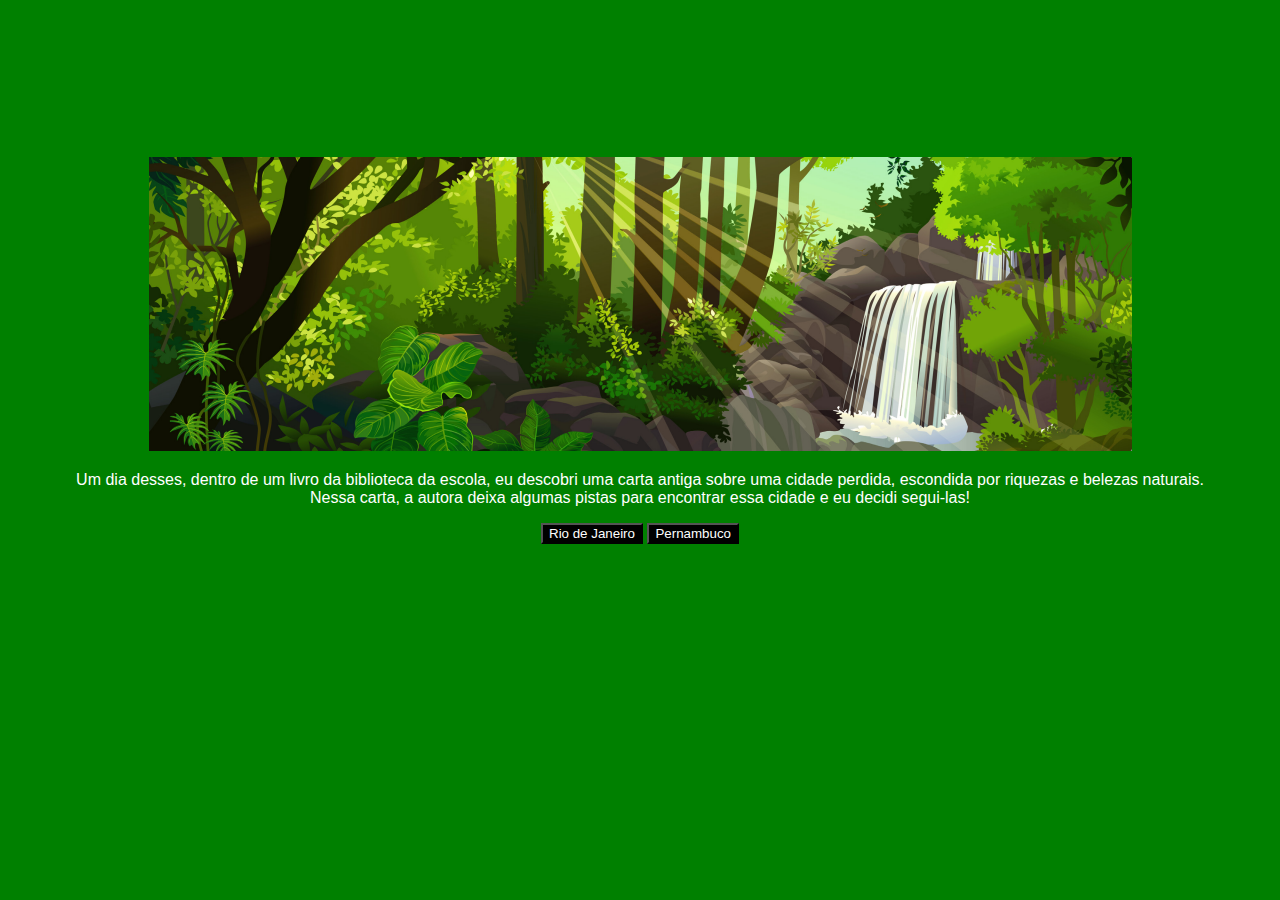
<file: suff/index.html>
<!DOCTYPE html>
<html lang="pt-BR">
<head>
    <meta charset="UTF-8">
    <meta name="viewport" content="width=device-width, initial-scale=1.0">
    <link rel="stylesheet" href="style.css">
    <link rel="preconnect" href="https://fonts.googleapis.com">
    <link rel="preconnect" href="https://fonts.gstatic.com" crossorigin>
    <link href="https://fonts.googleapis.com/css2?family=Bai+Jamjuree:ital,wght@0,200;0,300;0,400;0,500;0,600;0,700;1,200;1,300;1,400;1,500;1,600;1,700&display=swap" rel="stylesheet">
    <title>Em busca da cidade perdida</title>
</head>
<body>
    <main>
        <div class="passo ativo" id="passo-0">
            <img src="img.png" alt="">
            <p>Um dia desses, dentro de um livro da biblioteca da escola, eu descobri uma carta antiga sobre uma cidade perdida, escondida por riquezas e belezas naturais. Nessa carta, a autora deixa algumas pistas para encontrar essa cidade e eu decidi segui-las!</p>
            <button class="btn-proximo" data-proximo="1">Rio de Janeiro</button>
            <button class="btn-proximo" data-proximo="2">Pernambuco</button>
        </div>
        <div class="passo" id="passo-1">
            <p>Você começa sua jornada no Rio de Janeiro, subindo o Pico da Tijuca ao amanhecer para encontrar a primeira pista.</p>
            <button class="btn-proximo" data-proximo="3">Procurar a pista no topo do pico</button>
            <button class="btn-proximo" data-proximo="4">Desistir e voltar para casa</button>
        </div>
        <div class="passo" id="passo-2">
            <p>Em Pernambuco, você visita a histórica cidade de Olinda. Na carta, uma das pistas indica que para localizar a entrada para a cidade perdida você deve procurar a próxima pista em um dos pontos turísticos da cidade. Por qual você começa?</p>
            <button class="btn-proximo" data-proximo="5">Investigar as igrejas antigas</button>
            <button class="btn-proximo" data-proximo="6">Explorar as praias próximas</button>
        </div>
        <div class="passo" id="passo-3">
            <p>No topo do Pico da Tijuca, você encontra uma antiga inscrição apontando que a próxima pista está
                localizada no Amazonas.</p>
            <button class="btn-proximo" data-proximo="7">Seguir para o Amazonas</button>
        </div>

        <div class="passo" id="passo-4">
            <img src="cenario-passo4-voltar-casa.webp" alt="imagem voltando para casa e desitindo da aventura">
            <p>Você decide que a aventura é grande demais e volta para casa, mas sempre se pergunta o que teria
                encontrado.</p>
        </div>

        <div class="passo" id="passo-5">
            <p>Nas igrejas de Olinda, você descobre um mapa antigo escondido atrás de um altar, apontando que a próxima
                pista está no Amazonas.</p>
            <button class="btn-proximo" data-proximo="7">Viajar para o Amazonas</button>
        </div>

        <div class="passo" id="passo-6">
            <p>Explorando as praias, você encontra uma caverna escondida, mas ela leva a um beco sem saída.</p>
            <button class="btn-proximo" data-proximo="8">Voltar e explorar as igrejas</button>
        </div>

        <div class="passo" id="passo-7">
            <p>No Amazonas, a busca pela cidade perdida se intensifica. Você se depara com um rio bifurcado.</p>
            <button class="btn-proximo" data-proximo="9">Seguir pelo rio à esquerda</button>
            <button class="btn-proximo" data-proximo="10">Seguir pelo rio à direita</button>
        </div>

        <div class="passo" id="passo-8">
            <p>De volta às igrejas, você finalmente encontra o mapa antigo. Agora, para o Amazonas!</p>
            <button class="btn-proximo" data-proximo="7">Seguir para o Amazonas</button>
        </div>

        <div class="passo" id="passo-9">
            <p>O rio à esquerda leva você a uma cachoeira escondida com inscrições antigas que revelam a entrada da
                cidade perdida.</p>
            <button class="btn-proximo" data-proximo="11">Explorar a cidade perdida</button>
        </div>

        <div class="passo" id="passo-10">
            <p>O rio à direita termina em uma área pantanosa. Apesar de belas vistas, não há sinais da cidade perdida
                aqui.</p>
            <button class="btn-proximo" data-proximo="12">Retornar e tentar o outro rio</button>
        </div>

        <div class="passo" id="passo-11">
            <img src="cenario-passo11-cidade-perdida.png" alt="encontrando uma cidade maravilhosa perdida no Amazonas">
            <p>Dentro da cidade perdida, você descobre tesouros inimagináveis e decide se dedicar a estudar e preservar
                este lugar</p>
        </div>

        <div class="passo" id="passo-12">
            <p>Retornando e escolhendo o rio à esquerda, você finalmente encontra a cachoeira escondida e as inscrições
                que levam à cidade perdida.</p>
            <button class="btn-proximo" data-proximo="11">Explorar a cidade perdida</button>
        </div>
    </main>
    <script src="script.js"></script>
</body>
</html>
</file>
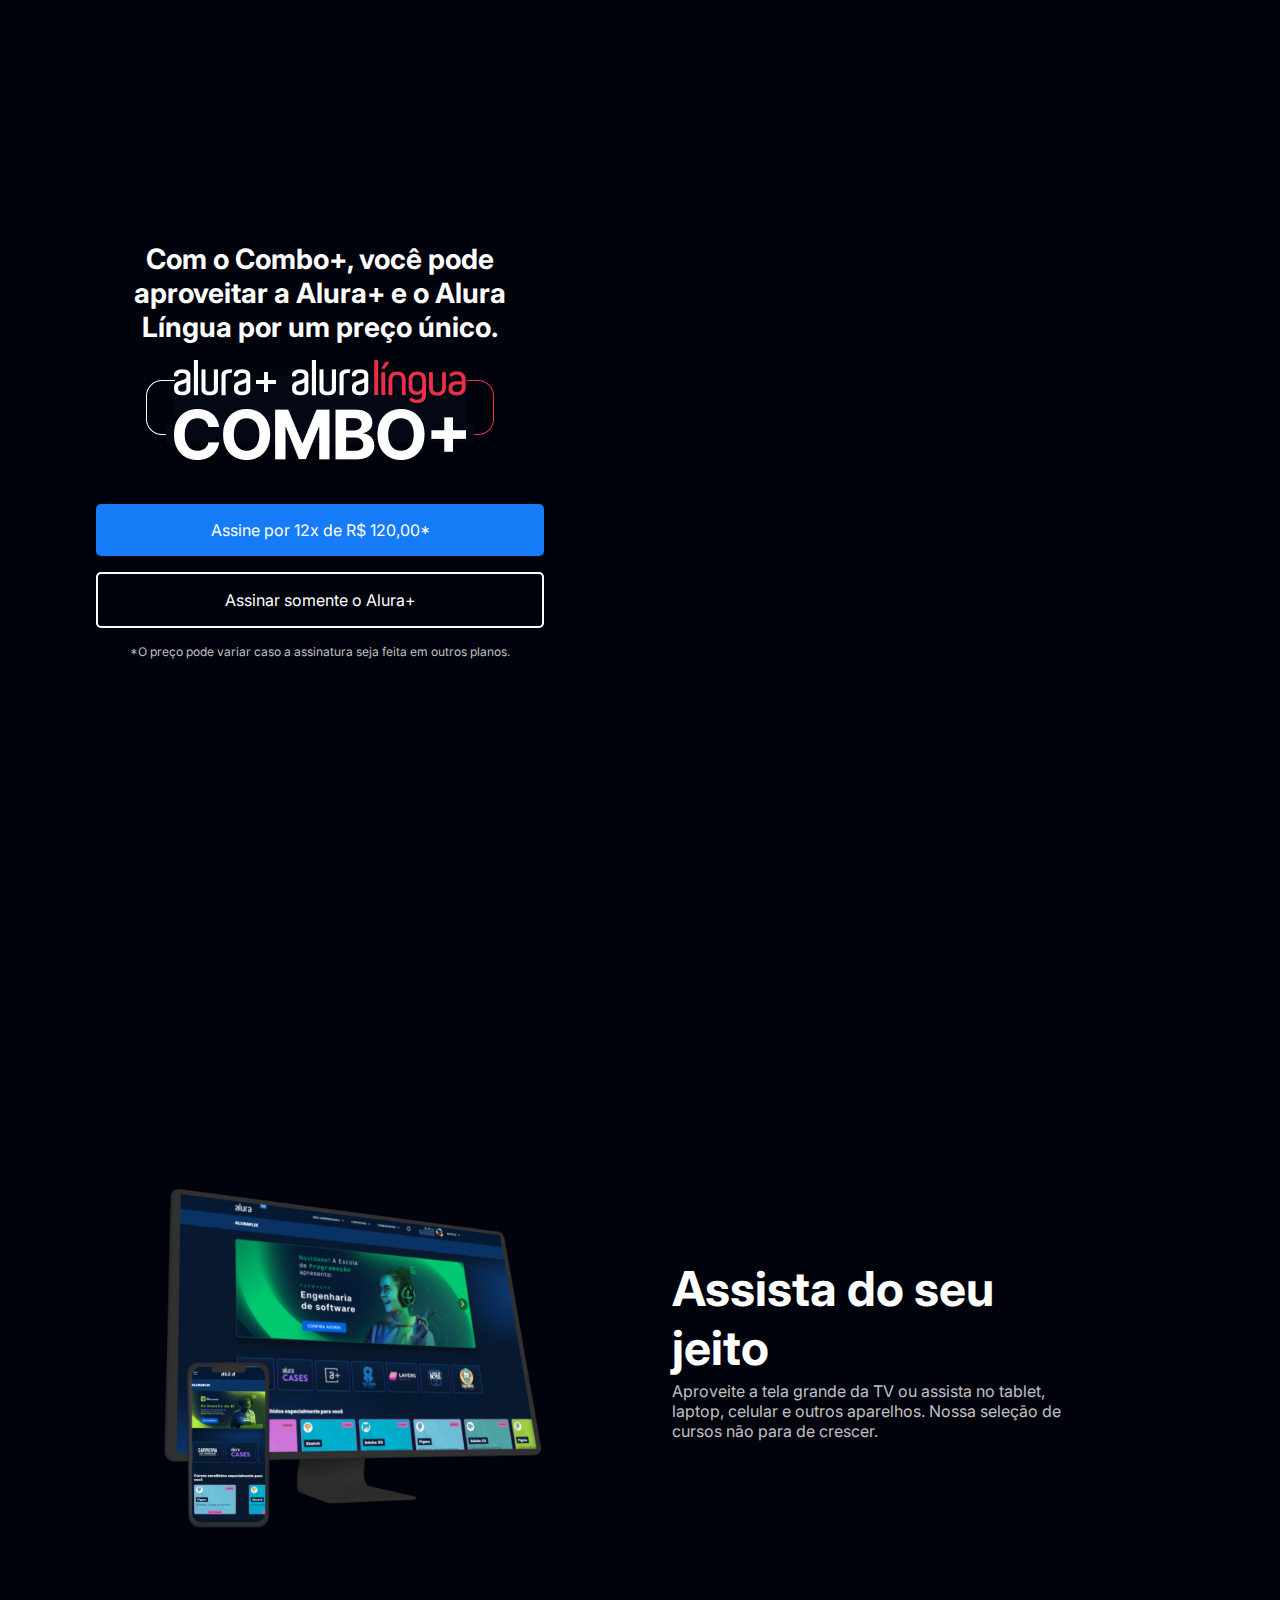
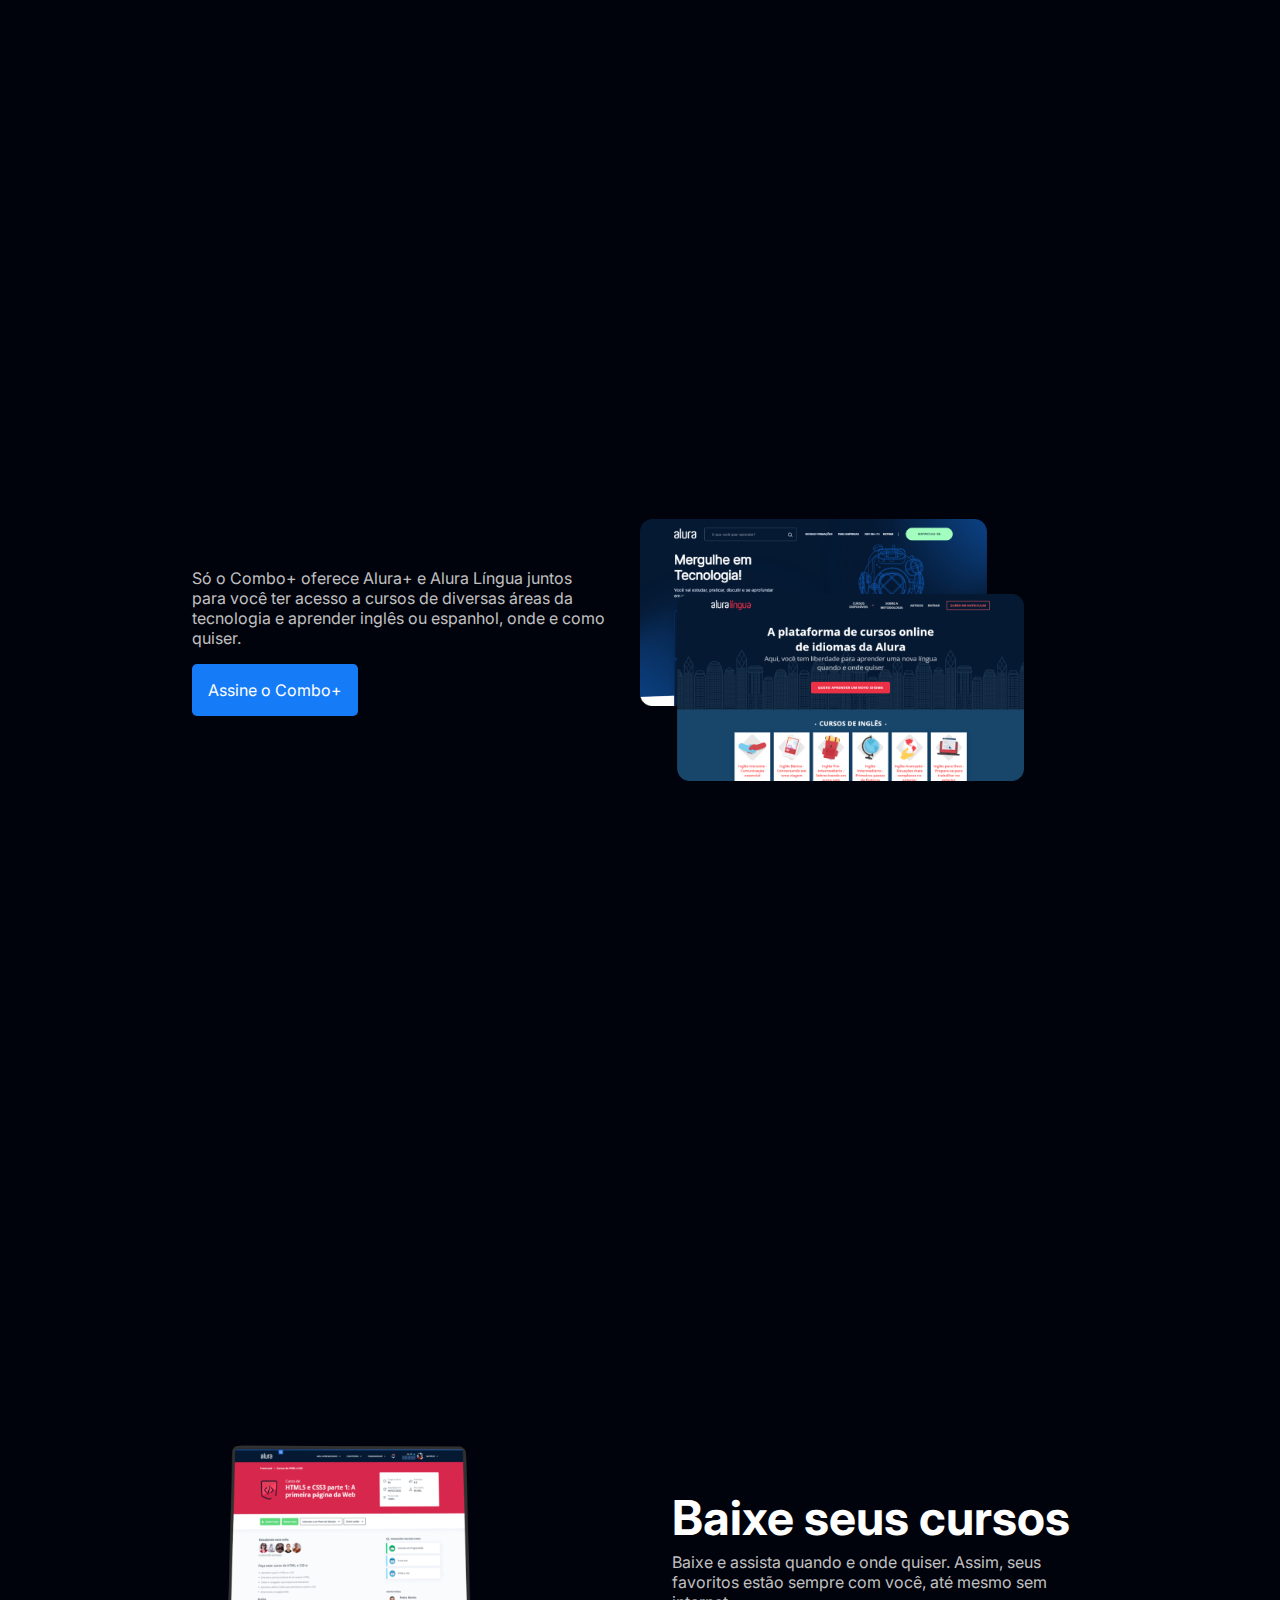
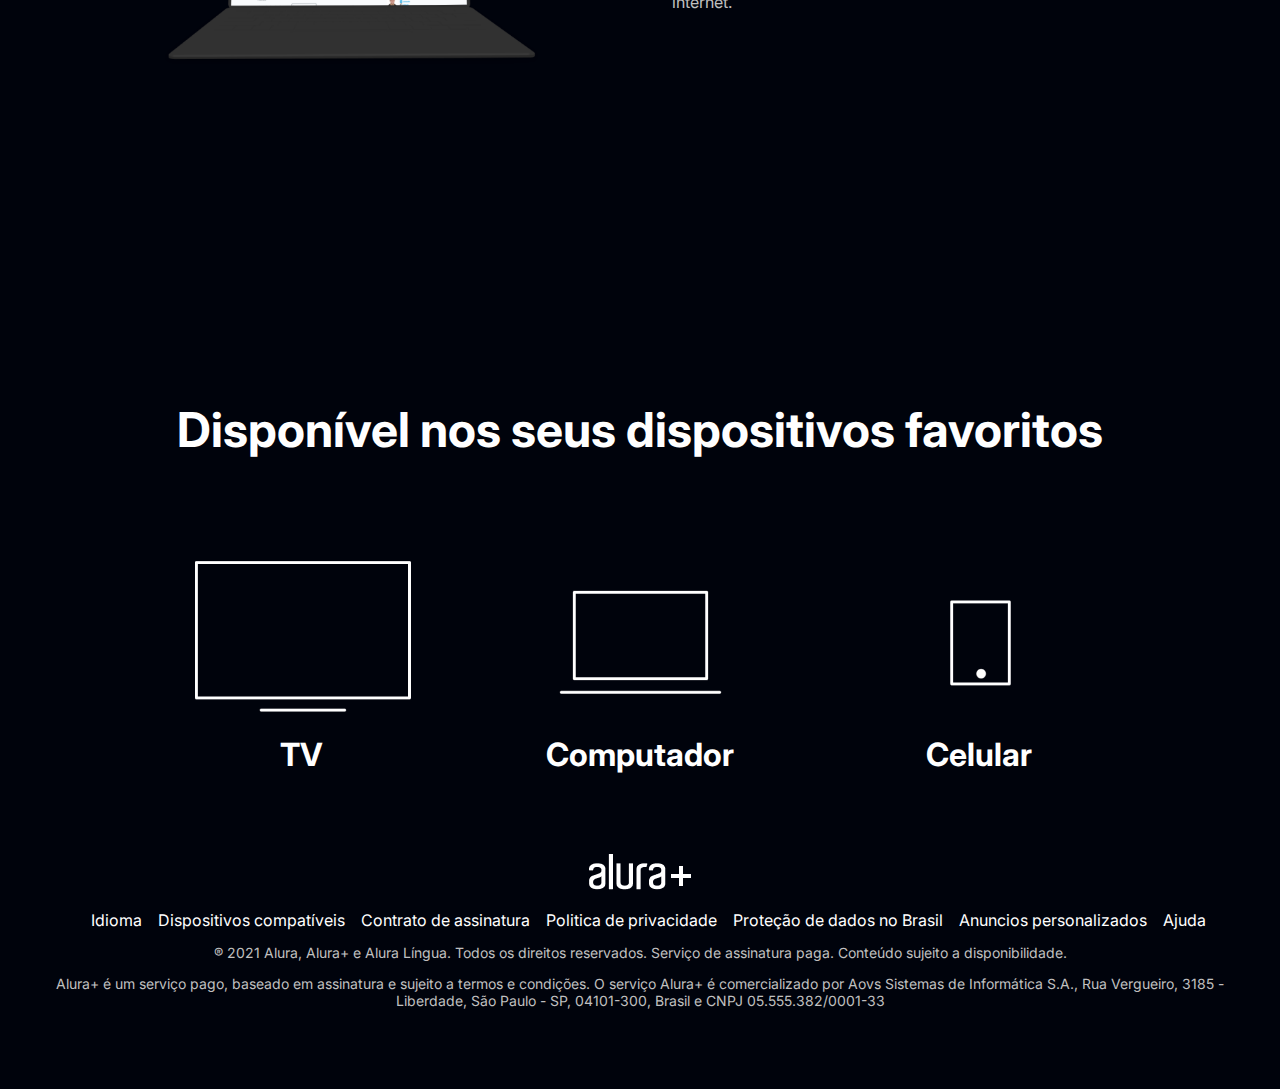
<file: td3/index.html>
<!DOCTYPE html>
<html>

<head>
    <title>Alura Plus</title>
    <meta charset="UTF-8">
    <meta name="viewport" content="width=device-width, initial-scale=1">
    <link rel="stylesheet" href="styles.css">
    <link rel="preconnect" href="https://fonts.googleapis.com">
    <link rel="preconnect" href="https://fonts.gstatic.com" crossorigin>
    <link href="https://fonts.googleapis.com/css2?family=Inter:wght@400;700&display=swap" rel="stylesheet">
</head>

<body>
    <section class="principal container">
        <div class="container__caixa">
            <h1 class="container__titulo">Com o Combo+, você pode aproveitar a Alura+ e o Alura Língua por um preço único.
            </h1>
            <img src="img/Combo.png" alt="O combo+ é a junção do alura+ e o alura língua" class="container__imagem">
            <a href="www.alura.com.br" class="container__botao">Assine por 12x de R$ 120,00*</a>
            <a href="www.alura.com.br" class="container__botao botao_secundario">Assinar somente o Alura+</a>
            <p class="container__aviso">*O preço pode variar caso a assinatura seja feita em outros planos.</p>
        </div>
    </section>

    <section class="container secundario">
        <img src="img/Plataformas.png" alt="Um monitor e um celular com a alura plus aberta" class="secundario__imagem">
        <div class="container__descricao">
            <h2 class="descricao__titulo">Assista do seu jeito</h2>
            <p class="descricao__texto">Aproveite a tela grande da TV ou assista no tablet, laptop, celular e outros aparelhos. Nossa seleção de cursos não para de crescer.</p>
        </div>
    </section>

    <section class="container secundario">
        <div class="container__descricao">
            <p class="descricao__texto">
                Só o Combo+ oferece Alura+ e Alura Língua juntos para você ter acesso a cursos de diversas áreas da tecnologia e aprender inglês ou espanhol, onde e como quiser.
            </p>
            <a href="www.alura.com.br" class="container__botao secundario__botao" container>Assine o Combo+</a>
        </div>
        <img src="img/Telas.png" alt="Tela do alura+ e alura língua" class="secundario__imagem">
    </section>

    <section class="container secundario">
        <img src="img/Notebook.png" alt="Notebook com a página do curso HTML5 e CSS3 da Alura aberta" class="secundario__imagem">
        <div class="container__descricao">
            <h2 class="descricao__titulo">Baixe seus cursos</h2>
            <p class="descricao__texto">Baixe e assista quando e onde quiser. Assim, seus favoritos estão sempre com você, até mesmo sem internet.</p>
        </div>
    </section>

    <section class="dispositivos">
        <h2 class="dispositivos__titulo">Disponível nos seus dispositivos favoritos</h2>
        <ul class="dispositivos__lista">
            <li>
                <img src="img/tv.png" alt="Ícone de televisão">
                <h3 class="lista__item">TV</h3>
            </li>
            <li>
                <img src="img/computador.png" alt="Ícone de computador">
                <h3 class="lista__item">Computador</h3>
            </li>
            <li>
                <img src="img/celular.png" alt="Ícone de celular">
                <h3 class="lista__item">Celular</h3>
            </li>
        </ul>
    </section>

    <footer class="rodape">
        <img src="img/Logo.png" alt="Alura+" class="rodape__logo">
        <ul class="rodape__lista">
            <li class="lista__link">
                <a href="#">Idioma</a>
            </li>
            <li class="lista__link">
                <a href="#">Dispositivos compatíveis</a>
            </li>
            <li class="lista__link">
                <a href="#">Contrato de assinatura</a>
            </li>
            <li class="lista__link">
                <a href="#">Politica de privacidade</a>
            </li>
            <li class="lista__link">
                <a href="#">Proteção de dados no Brasil</a>
            </li>
            <li class="lista__link">
                <a href="#">Anuncios personalizados</a>
            </li>
            <li class="lista__link">
                <a href="#">Ajuda</a>
            </li>
        </ul>
        <p class="rodape__texto">® 2021 Alura, Alura+ e Alura Língua. Todos os direitos reservados. Serviço de assinatura paga. Conteúdo sujeito a disponibilidade.</p>
        <p class="rodape__texto">Alura+ é um serviço pago, baseado em assinatura e sujeito a termos e condições. O serviço Alura+ é comercializado por Aovs Sistemas de Informática S.A., Rua Vergueiro, 3185 - Liberdade, São Paulo - SP, 04101-300, Brasil e CNPJ 05.555.382/0001-33</p>
    </footer>
</body>

</html>
</file>
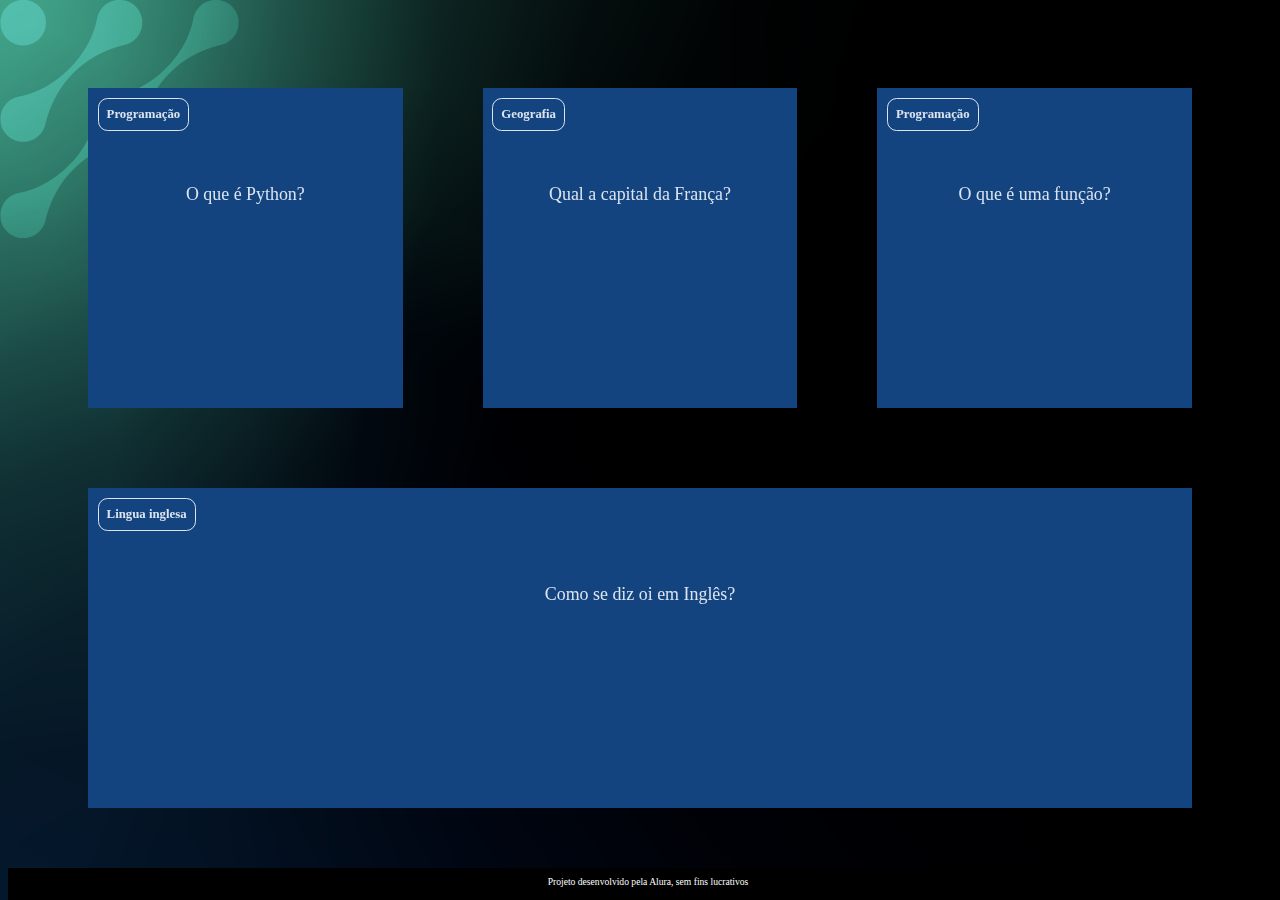
<file: tropa do 00/index.html>
<!DOCTYPE html>
<html lang="pt-br">
<head>
    <meta charset="UTF-8">
    <meta name="viewport" content="width=device-width, initial-scale=1.0">
    <link rel="stylesheet" href="assets/style.css">
    <title>Flashcard</title>
</head>
<body>
    <main>
        <section id="container">
            <!-- <article class="cartao">
                <div class="cartao__conteudo">
                    <h3>Programação</h3>
                    <div class="cartao__conteudo__pergunta">
                        <p>O que é JavaScript?</p>
                    </div>
                    <div class="cartao__conteudo__resposta">
                        <p>O JavaScript é uma linguagem de programação</p>
                    </div>
                </div>
            </article> -->
        </section>
    </main>
    <footer>
        <p>Projeto desenvolvido pela Alura, sem fins lucrativos</p>
    </footer>
    <script src="app.js"></script>
    <script src="perguntas.js"></script>
</body>
</html>
</file>
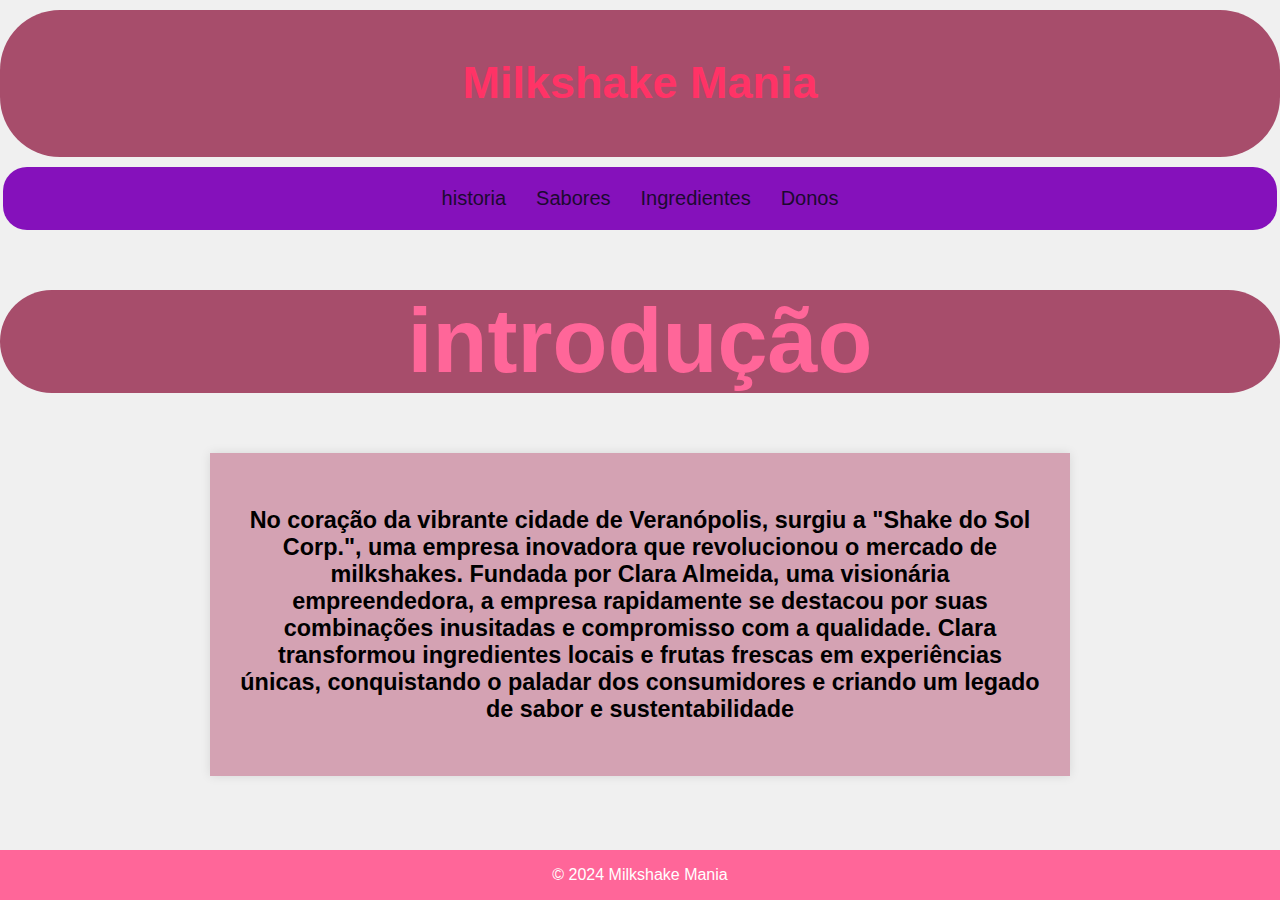
<file: pasta do ff/!inicio.html>
<!DOCTYPE html>
<html lang="pt-BR">

<head>
    <meta charset="UTF-8">
    <meta name="viewport" content="width=device-width, initial-scale=1.0">
    <title>Milkshake Mania</title>
    <style>
        body {
            font-family: Arial, sans-serif;
            margin: 0;
            padding: 0;
            background-color: #f0f0f0;
            color: black;
        }
        
        header {
            background-color: #a74d6b;
            margin-top: 10px;
            margin-bottom: 10px;
            border-radius: 60px;
            font-size: 30px;
            color: white;
            padding: 10px 0;
            text-align: center;
        }
        
        nav {
            background-color: #8511bb;
            font-size: 20px;
            border-radius: 24px;
            margin: 3px;
            padding: 20px;
            display: flex;
            justify-content: center;
        }
        
        nav a {
            color: rgb(28, 9, 48);
            margin: 0 15px;
            text-decoration: none;
        }
        
        .texto2 {
            text-align: center;
            font-size: 20px;
            padding: 30px;
            max-width: 800px;
            margin: auto;
            background-color: #d4a2b3;
            margin-top: 36px;
            box-shadow: 0 0 10px rgba(0, 0, 0, 0.1);
           
        }
        
        h2 {
            color: #ff3366;
        }
        
        footer {
            background-color: #ff6699;
            color: white;
            margin: auto;
            text-align: center;
            padding: 5px 15;
            position: fixed;
            bottom: 0;
            width: 100%;
        }
        
        .texto1 {
            font-size: 45px;
            padding: 5px 15;
            background-color: #a74d6b;
            text-align: center;
            border-radius: 67px;
            color: #ff6699;
        }
        
        .ingredientes {
            background-color: blue;
        }
    </style>
</head>

<body>

    <header>
        <h2>Milkshake Mania</h2>
    </header>

    <nav>
        <div>
            <a href="Historia.html">historia</a>
        </div>
        <a href="sabores.html">Sabores</a>
        <div>
            <a href="ingredientes.html">Ingredientes</a>
        </div>
        <div>
            <a href="donos.html">Donos</a>
        </div>
    </nav>

</body>


<section class="texto1">
    <h1>introdução</h1>
</section>

<section class="texto2">
    <h3>No coração da vibrante cidade de Veranópolis, surgiu a "Shake do Sol Corp.", uma empresa inovadora que revolucionou o mercado de milkshakes. Fundada por Clara Almeida, uma visionária empreendedora, a empresa rapidamente se destacou por suas combinações inusitadas e compromisso com a qualidade. Clara transformou ingredientes locais e frutas frescas em experiências únicas, conquistando o paladar dos consumidores e criando um legado de sabor e sustentabilidade</h3>
</section>

</style>
</head>

<body>

    <footer>
        <p>&copy; 2024 Milkshake Mania</p>
    </footer>

</body>

</html>
</file>
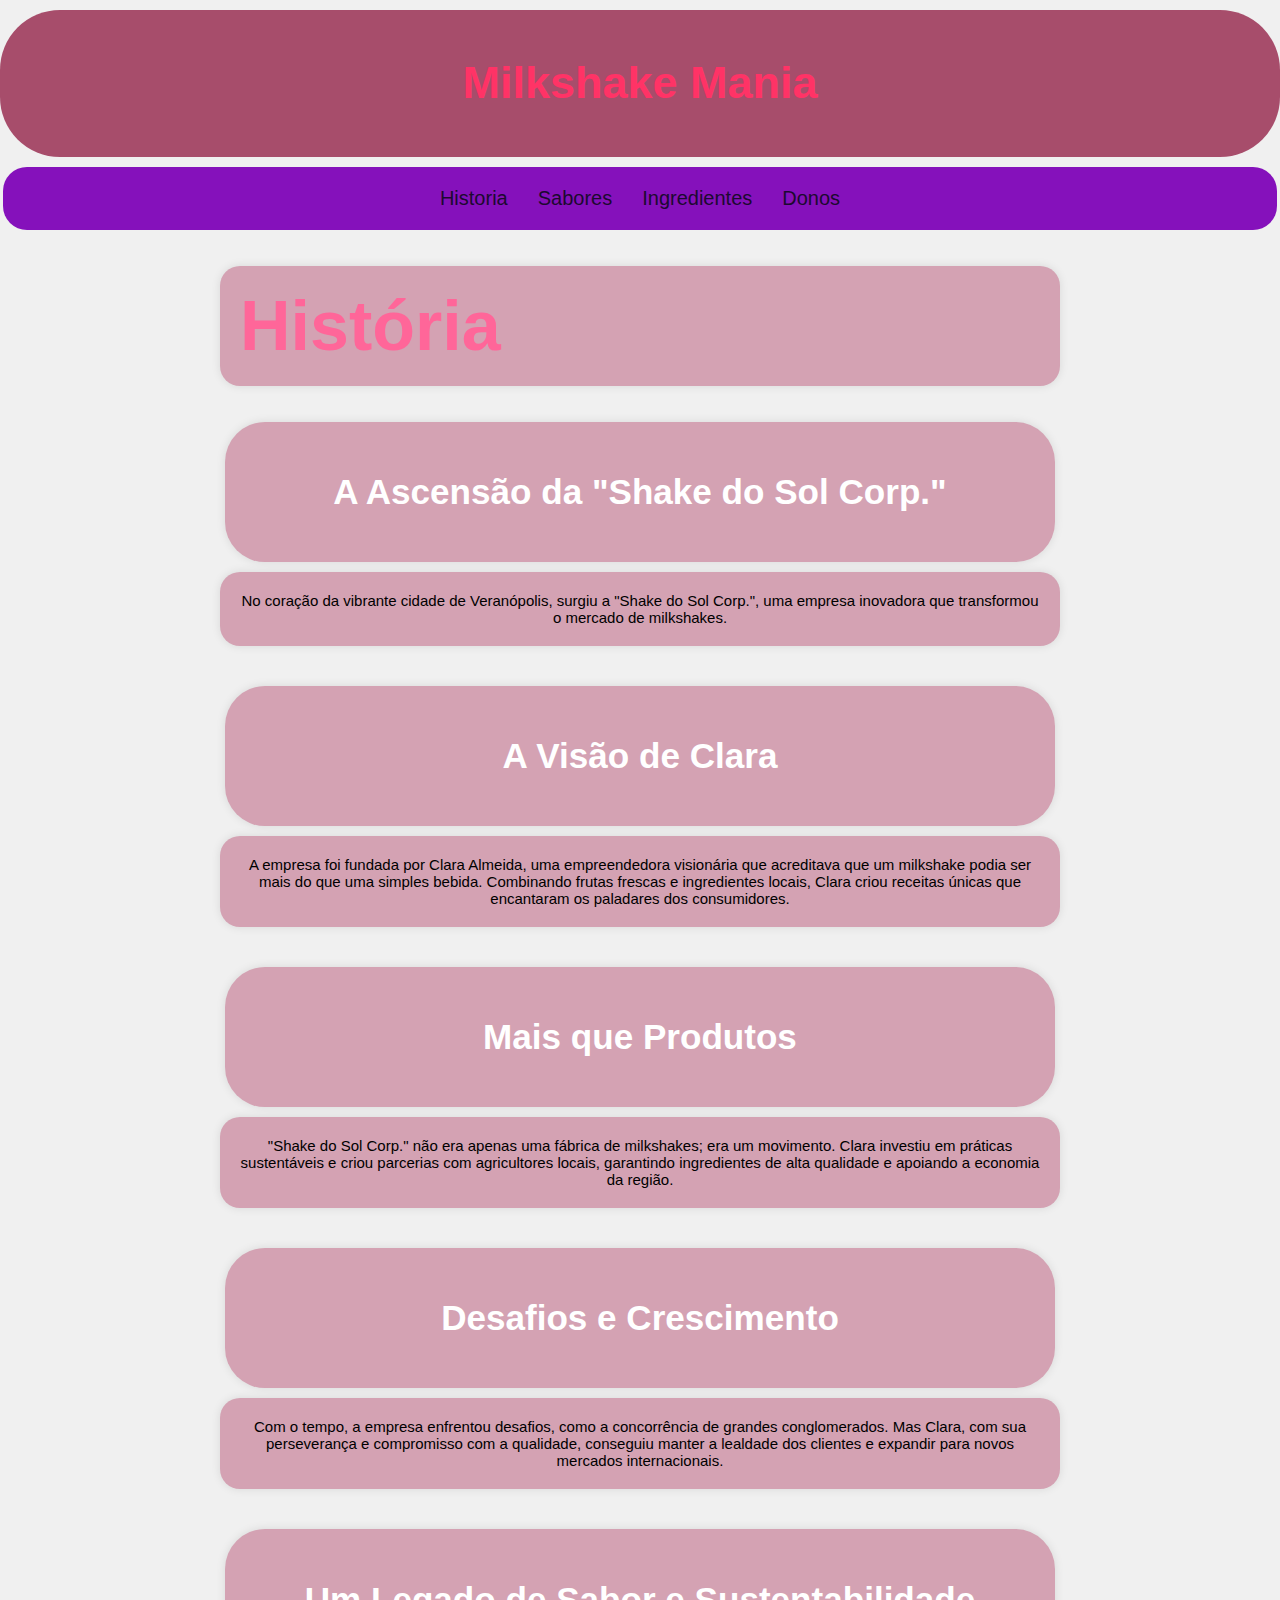
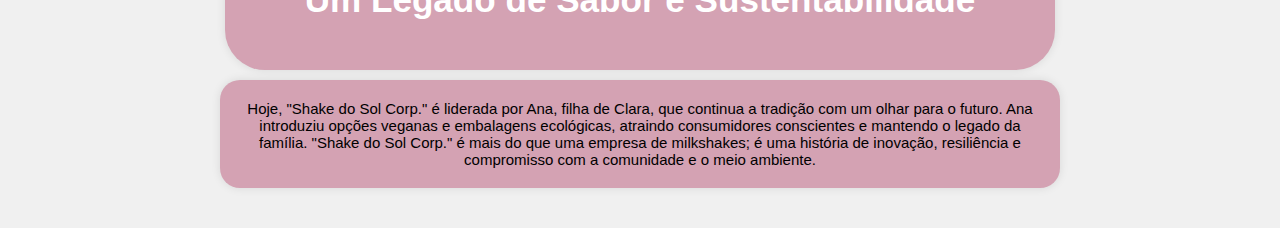
<file: pasta do ff/Historia.html>
<!DOCTYPE html>
<html lang="pt-BR">

<head>
    <meta charset="UTF-8">
    <meta name="viewport" content="width=device-width, initial-scale=1.0">
    <title>Hístoria da empresa</title>

    <style>
        body {
            font-family: Arial, sans-serif;
            margin: 0;
            padding: 0;
            background-color: #f0f0f0;
            color: black;
        }
        
        header {
            background-color: #a74d6b;
            margin-top: 10px;
            margin-bottom: 10px;
            border-radius: 60px;
            font-size: 30px;
            color: white;
            padding: 10px 0;
            text-align: center;
        }
        
        nav {
            background-color: #8511bb;
            font-size: 20px;
            border-radius: 24px;
            margin: 3px;
            padding: 20px;
            display: flex;
            justify-content: center;
        }
        
        nav a {
            color: rgb(28, 9, 48);
            margin: 0 15px;
            text-decoration: none;
        }
        
        .palavra-1 {
            color: white;
            border-radius: 40px;
            text-align: center;
            font-size: 30px;
            padding: 15px;
            max-width: 800px;
            margin: auto;
            background-color: #d4a2b3;
            margin-top: 36px;
            box-shadow: 0 0 10px rgba(0, 0, 0, 0.1);
        }

        .palavra-2 {
            color: rgb(0, 0, 0);
            border-radius: 20px;
            text-align: center;
            font-size: 15px;
            padding: 20px;
            max-width: 800px;
            margin: auto;
            margin-top: 10px;
            margin-bottom: 40px;
            background-color: #d4a2b3;
            box-shadow: 0 0 10px rgba(0, 0, 0, 0.1);
        }
        
        h2 {
            color: #ff3366;
        }
        
        footer {
            background-color: #ff6699;
            color: rgb(255, 255, 255);
            margin: auto;
            text-align: center;
            padding: 5px 15;
            position: fixed;
            bottom: 0;
            width: 100%;
        }
        
        h1 {
            color: rgb(0, 0, 0);
            border-radius: 20px;
            text-align: center;
            font-size: 70px;
            padding: 20px;
            max-width: 800px;
            margin: auto;
            background-color: #d4a2b3;
            margin-top: 36px;
            box-shadow: 0 0 10px rgba(0, 0, 0, 0.1);
            text-align: justify;
            color: #ff6699;
        }
        
        .ingredientes {
            background-color: blue;
        }
    </style>

    <body>

        <header>
            <h2>Milkshake Mania</h2>
        </header>

        <nav>
            <div>
                <a href="Historia.html">Historia</a>
            </div>
            <a href="sabores.html">Sabores</a>
            <div>
                <a href="ingredientes.html">Ingredientes</a>
            </div>
            <div>
                <a href="donos.html">Donos</a>
            </div>
        </nav>


    </body>


    <section class="texto1">
        <h1>História</h1>
    </section>

    <section class="palavra-1">
        <h3>
            A Ascensão da "Shake do Sol Corp."
        </h3>
    </section>

    <section class="palavra-2">
        <p1>No coração da vibrante cidade de Veranópolis, surgiu a "Shake do Sol Corp.", uma empresa</p1>
        <p1>inovadora que transformou o mercado de milkshakes.</p1>
    </section>

    <section class="palavra-1">
        <h3>
            A Visão de Clara
        </h3>
    </section>

    <section class="palavra-2">
        <p1>A empresa foi fundada por Clara Almeida, uma empreendedora visionária que acreditava</p1>
        <p1>que um milkshake podia ser mais do que uma simples bebida. Combinando frutas frescas e</p1>
        <p1>ingredientes locais, Clara criou receitas únicas que encantaram os paladares dos</p1>
        <p1>consumidores.</p1>
    </section>

    <section class="palavra-1">
        <h3>Mais que Produtos
        </h3>
    </section>

    <section class="palavra-2">
    <p1>"Shake do Sol Corp." não era apenas uma fábrica de milkshakes; era um movimento. </p1>
    <p1>Clara investiu em práticas sustentáveis e criou parcerias com agricultores locais, garantindo</p1>
    <p1>ingredientes de alta qualidade e apoiando a economia da região.</p1>
</section>


<section class="palavra-1">
    <h3>Desafios e Crescimento
    </h3>
</section>

<section class="palavra-2">
<p1>Com o tempo, a empresa enfrentou desafios, como a concorrência de grandes </p1>
<p1>conglomerados. Mas Clara, com sua perseverança e compromisso com a qualidade,</p1>
<p1>conseguiu manter a lealdade dos clientes e expandir para novos mercados internacionais.</p1>
</section>


<section class="palavra-1">
    <h3>Um Legado de Sabor e Sustentabilidade

    </h3>
</section>

<section class="palavra-2">
<p1>Hoje, "Shake do Sol Corp." é liderada por Ana, filha de Clara, que continua a tradição com </p1>
<p1>um olhar para o futuro. Ana introduziu opções veganas e embalagens ecológicas, atraindo</p1>
<p1>consumidores conscientes e mantendo o legado da família.</p1>
<p1>
</p1>
<p1>"Shake do Sol Corp." é mais do que uma empresa de milkshakes; é uma história de</p1>
<p1>inovação, resiliência e compromisso com a comunidade e o meio ambiente.</p1>
</section>

</head>

</html>
</file>
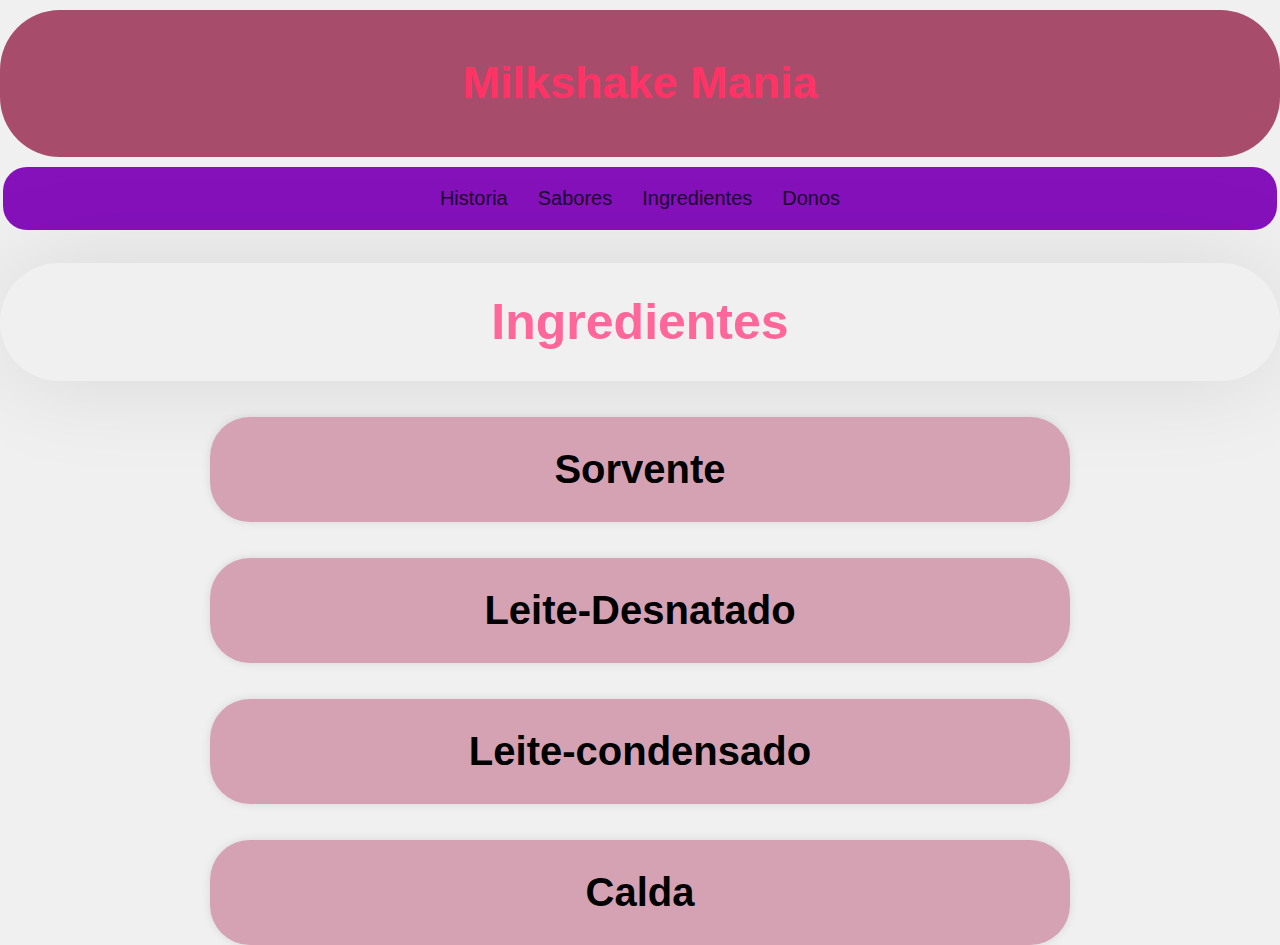
<file: pasta do ff/ingredientes.html>
<!DOCTYPE html>
<html lang="pt-BR">

<head>
    <meta charset="UTF-8">
    <meta name="viewport" content="width=device-width, initial-scale=1.0">
    <title>Ingredientes dos Milkshake</title>

    <style>
        body {
            font-family: Arial, sans-serif;
            margin: 0;
            padding: 0;
            background-color: #f0f0f0;
            color: black;
        }
        
        header {
            background-color: #a74d6b;
            margin-top: 10px;
            margin-bottom: 10px;
            border-radius: 60px;
            font-size: 30px;
            color: white;
            padding: 10px 0;
            text-align: center;
        }
        
        nav {
            background-color: #8511bb;
            font-size: 20px;
            border-radius: 24px;
            margin: 3px;
            padding: 20px;
            display: flex;
            justify-content: center;
        }
        
        nav a {
            color: rgb(28, 9, 48);
            margin: 0 15px;
            text-decoration: none;
        }
        
        h3 {
            border-radius: 40px;
            text-align: center;
            font-size: 40px;
            padding: 30px;
            max-width: 800px;
            margin: auto;
            background-color: #d4a2b3;
            margin-top: 36px;
            box-shadow: 0 0 10px rgba(0, 0, 0, 0.1);
        }
        
        h2 {
            color: #ff3366;
        }
        
        footer {
            background-color: #ff6699;
            color: white;
            margin: auto;
            text-align: center;
            padding: 5px 15;
            position: fixed;
            bottom: 0;
            width: 100%;
        }
        
        h1 {
            border-radius: 70px;
            box-shadow: 0 0 100px rgba(0, 0, 0, 0.1);
            padding: 30px;
            text-align: center;
            font-size: 50px;
            color: #ff6699;
        }
       
    </style>

    <body>

        <header>
            <h2>Milkshake Mania</h2>
        </header>

        <nav>
            <div>
                <a href="historia.html">Historia</a>
            </div>
            <a href="sabores.html">Sabores</a>
            <div>
                <a href="ingredientes.html">Ingredientes</a>
            </div>
            <div>
                <a href="donos.html">Donos</a>
            </div>
        </nav>


    </body>


    <section>
        <h1>Ingredientes</h1>
    </section>

    <section class="texto-1">
        <h3>Sorvente</h3>
    </section>

    <section class="texto-2">
        <h3>Leite-Desnatado</h3>
    </section>

    <section class="texto-3">
        <h3>Leite-condensado</h3>
    </section>

    <section class="texto-4">
        <h3>Calda</h3>
    </section>

    </style>
</head>

</html>
</file>
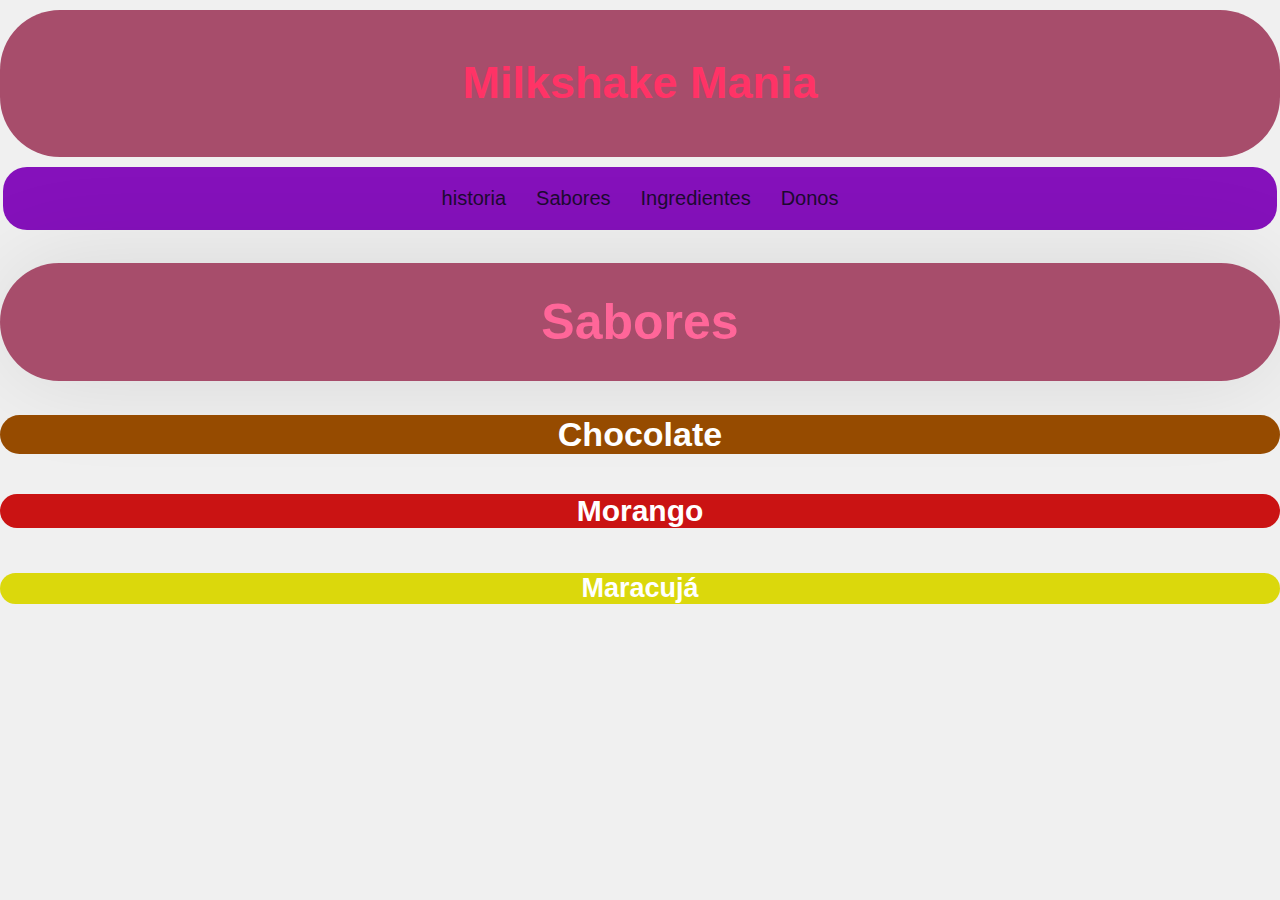
<file: pasta do ff/sabores.html>
<!DOCTYPE html>
<html lang="pt-BR">

<head>
    <meta charset="UTF-8">
    <meta name="viewport" content="width=device-width, initial-scale=1.0">
    <title>Sabores dos Milkshake</title>

    <style>
        body {
            font-family: Arial, sans-serif;
            margin: 0;
            padding: 0;
            background-color: #f0f0f0;
            color: black;
        }
        
        header {
            background-color: #a74d6b;
            margin-top: 10px;
            margin-bottom: 10px;
            border-radius: 60px;
            font-size: 30px;
            color: white;
            padding: 10px 0;
            text-align: center;
        }
        
        nav {
            background-color: #8511bb;
            font-size: 20px;
            border-radius: 24px;
            margin: 3px;
            padding: 20px;
            display: flex;
            justify-content: center;
        }
        
        nav a {
            color: rgb(28, 9, 48);
            margin: 0 15px;
            text-decoration: none;
        }
        
        h3 {
            font-size: 34px;
            border-radius: 60px;
            text-align: center;
            background-color:#964B00; 
            color: white;
        } 

        h5 {
            border-radius: 60px;
            font-size: 27px;
            text-align: center;
            background-color: rgb(219, 216, 12);
            color: white;
        }

        h4 {
            background-color: #ca1313;
            color: white;
            font-size: 30px;
            border-radius: 60px;
            text-align: center;
        } 
        
        h2 {
            color: #ff3366;
        }
        
        footer {
            background-color: #ff6699;
            color: white;
            margin: auto;
            text-align: center;
            padding: 5px 15;
            position: fixed;
            bottom: 0;
            width: 100%;
        }
        
        h1 {
            background-color: #a74d6b;
            border-radius: 70px;
            box-shadow: 0 0 100px rgba(0, 0, 0, 0.1);
            padding: 30px;
            text-align: center;
            font-size: 50px;
            color: #ff6699;
        }
   
    </style>

    <body>

        <header>
            <h2>Milkshake Mania</h2>
        </header>

        <nav>
            <div>
                <a href="historia.html">historia</a>
            </div>
            <a href="sabores.html">Sabores</a>
            <div>
                <a href="ingredientes.html">Ingredientes</a>
            </div>
            <div>
                <a href="donos.html">Donos</a>
            </div>
        </nav>


    </body>


    <section>
        <h1>Sabores</h1>
    </section>

    <section>
        <h3>Chocolate</h3>
    </section>

    <section>
        <h4>Morango</h4>
    </section>

    <section>
        <h5>Maracujá</h5>
    </section>

    </style>
</head>

</html>
</file>
<file: suff/style.css>
body {
    background-color: green;
    color: white;
    font-family: "SUSE", sans-serif;
    display: flex;
    justify-content: center;
    align-items: center;
    height: 700px;
    margin: 0;
}

button {
    background-color: black;
    color: white;
    font-family: "SUSE", sans-serif;
}

.passo {
    display: none;
}

.passo.ativo { 
    display: block;
    
}

main {
    text-align: center;
    max-width: 90%;
}

img {
    max-width: 100%;
}
</file>
<file: td3/styles.css>
:root {
    --branco-principal: #FFFFFF;
    --cinza-secundario: #C0C0C0;
    --botao-azul: #167BF7;
    --cor-de-fundo: #00030C;
    --fonte-principal: 'Inter';
    --botao-azul-efeito: #3c92fa;
}

body {
    background-color: var(--cor-de-fundo);
    color: var(--branco-principal);
    font-family: var(--fonte-principal);
    font-size: 16px;
    font-weight: 400;
}

* {
    margin: 0;
    padding: 0;
}

.principal {
    background-image: url("");
    background-repeat: no-repeat;
    background-size: contain;
    align-items: center;
    text-align: center;
}

.container {
    height: 100vh;
    display: grid;
    grid-template-columns: 50% 50%;
}

.container__botao {
    background-color: var(--botao-azul);
    border-radius: 5px;
    padding: 1em;
    color: var(--branco-principal);
    display: block;
    text-decoration: none;
    margin-bottom: 1em;
}

.botao_secundario {
    background-color: transparent;
    border: 2px solid var(--branco-principal)
}

.container__aviso {
    font-size: 12px;
    color: var(--cinza-secundario);
}

.container__titulo {
    font-size: 28px;
    font-weight: 700;
}

.container__imagem {
    margin: 1em 0 2em 0;
}

.container__caixa {
    margin: 0 6em;
}

.secundario__imagem {
    width: 80%;
}

.secundario {
    align-items: center;
    margin: 0 10em;
}

.descricao__titulo {
    font-weight: 700;
    font-size: 48px;
    color: var(--branco-principal);
    margin-bottom: 0.1em;
}

.descricao__texto {
    color: var(--cinza-secundario);
}

.secundario__botao {
    display: inline-block;
    margin-top: 1em;
}

.container__descricao {
    padding: 2em;
}

.dispositivos__lista {
    display: flex;
    justify-content: center;
    list-style-type: none;
    margin: 5em 0;
}

.dispositivos {
    text-align: center;
}

.dispositivos__titulo {
    font-size: 48px;
    color: var(--branco-principal);
}

.lista__item {
    font-size: 32px;
    color: var(--branco-principal);
}

.rodape {
    text-align: center;
    margin: 5em 3em;
}

.rodape__lista {
    display: flex;
    justify-content: center;
    list-style-type: none;
    margin-top: 1em;
}

.lista__link a {
    text-decoration: none;
    color: var(--branco-principal);
    margin-left: 1em;
}

.rodape__texto {
    margin: 1em 0;
    color: var(--cinza-secundario);
    font-size: 14px;
}

.lista__link a:hover {
    color: var(--botao-azul);
}

.lista__link a:active {
    color: purple;
}

.container__botao:hover {
    background-color: var(--botao-azul-efeito);
    color: var(--cor-de-fundo);
}
</file>
<file: tropa do 00/assets/style.css>
:root {
    --text-color: #DBE4EF;
    --card-front-color: #144480;
    --card-back-color: #00F4BF;
}

body {
    background: url('img/bg-desktop.webp');
    font-family: Bai Jamjuree;
}

#container {
    display: flex; 
    flex-wrap: wrap;
    justify-content: space-between;
    padding: 4rem;
    gap: 3rem;
}

.cartao {
    margin: 1rem 1rem;
    height: 20rem;
    flex-grow: 1;
    flex-basis: calc(33% - 6rem);
}

.cartao__conteudo {
    background-color: var(--card-front-color);
    text-align: center;
    /* background-color: aquamarine; */
    height: 100%;
    transform-style: preserve-3d;
    transition: transform 300ms ease-in-out;
}

.cartao__conteudo h3 {
    color: var(--text-color);
    border: 1px solid var(--text-color);
    text-align: left;
    padding: 0.5rem;
    position: absolute;
    margin: 0.6rem;
    border-radius: 0.6rem;
    font-size: 1vw;
    backface-visibility: hidden;
}

.cartao__conteudo p {
    margin-top: 1rem;
    padding: 2rem;
    margin-top: 4rem;
    font-size: 1.4vw;
}

.cartao__conteudo__pergunta p {
    color: var(--text-color);
    font-weight: 500;
}

.cartao__conteudo__resposta p {
    color: var(--card-back-color);
    font-weight: 700;
}

.cartao.active .cartao__conteudo {
    transform: rotateY(180deg);
}

.cartao__conteudo__pergunta,
.cartao__conteudo__resposta {
    backface-visibility: hidden;
    position: absolute;
    height: 100%;
    width: 100%;
    box-sizing: border-box;
}

.cartao__conteudo__resposta {
    transform: rotateY(180deg);
    background-color: rgba(0, 244, 191, 0.2);
    border: 4px solid var(--card-back-color);
}

footer {
    background-color: black;
    color: white;
    position: fixed;
    bottom: 0;
    width: 100%;
    height: 2rem;
}

footer p {
    text-align: center;
    font-size: 0.6rem;
    margin-top: 0.5rem;
}

@media (max-width: 560px) {
    
    body {
        background: url('img/bg-mobile.webp'), no-repeat cover;
    }

    .cartao {
        flex: 1 0 calc(100% - 1rem)
    }

    .cartao__conteudo h3 {
        font-size: 3vw;
    }

    .cartao__conteudo p {
        font-size: 3.8vw;
    }
}
</file>
